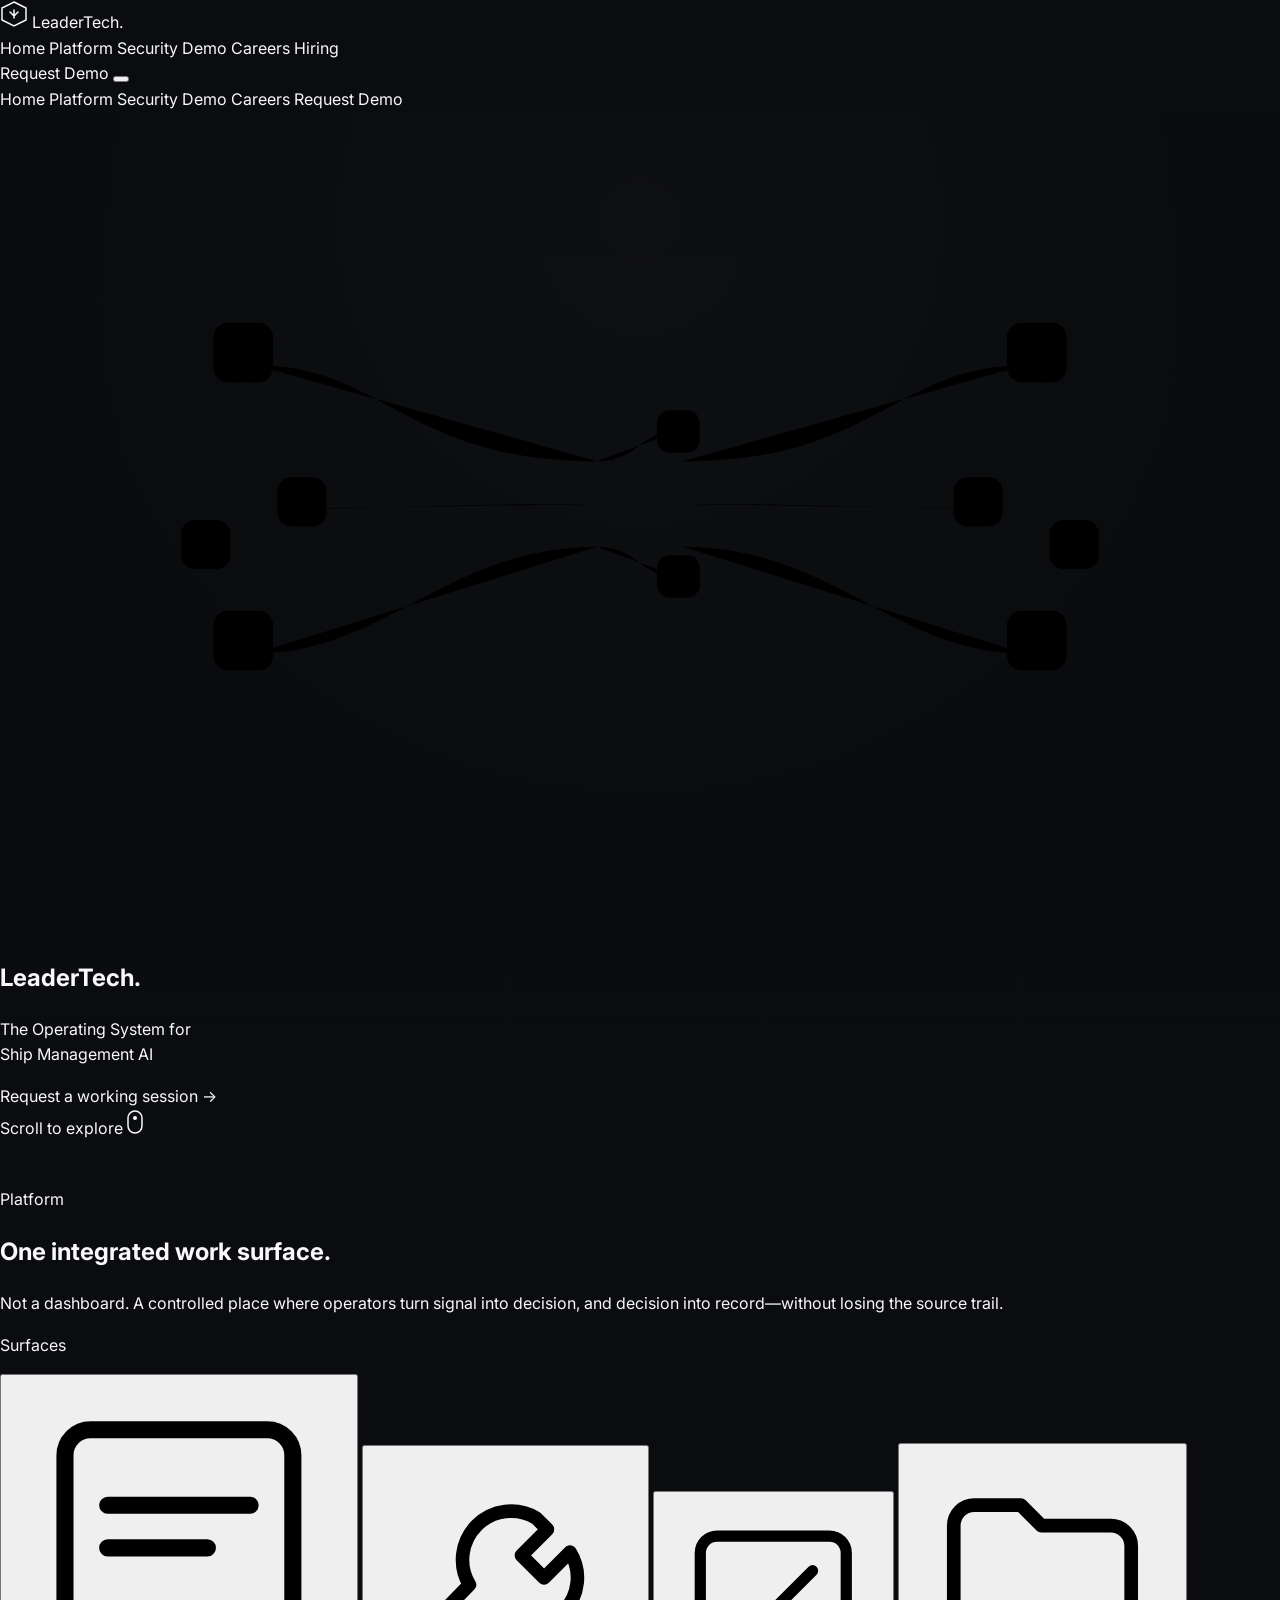
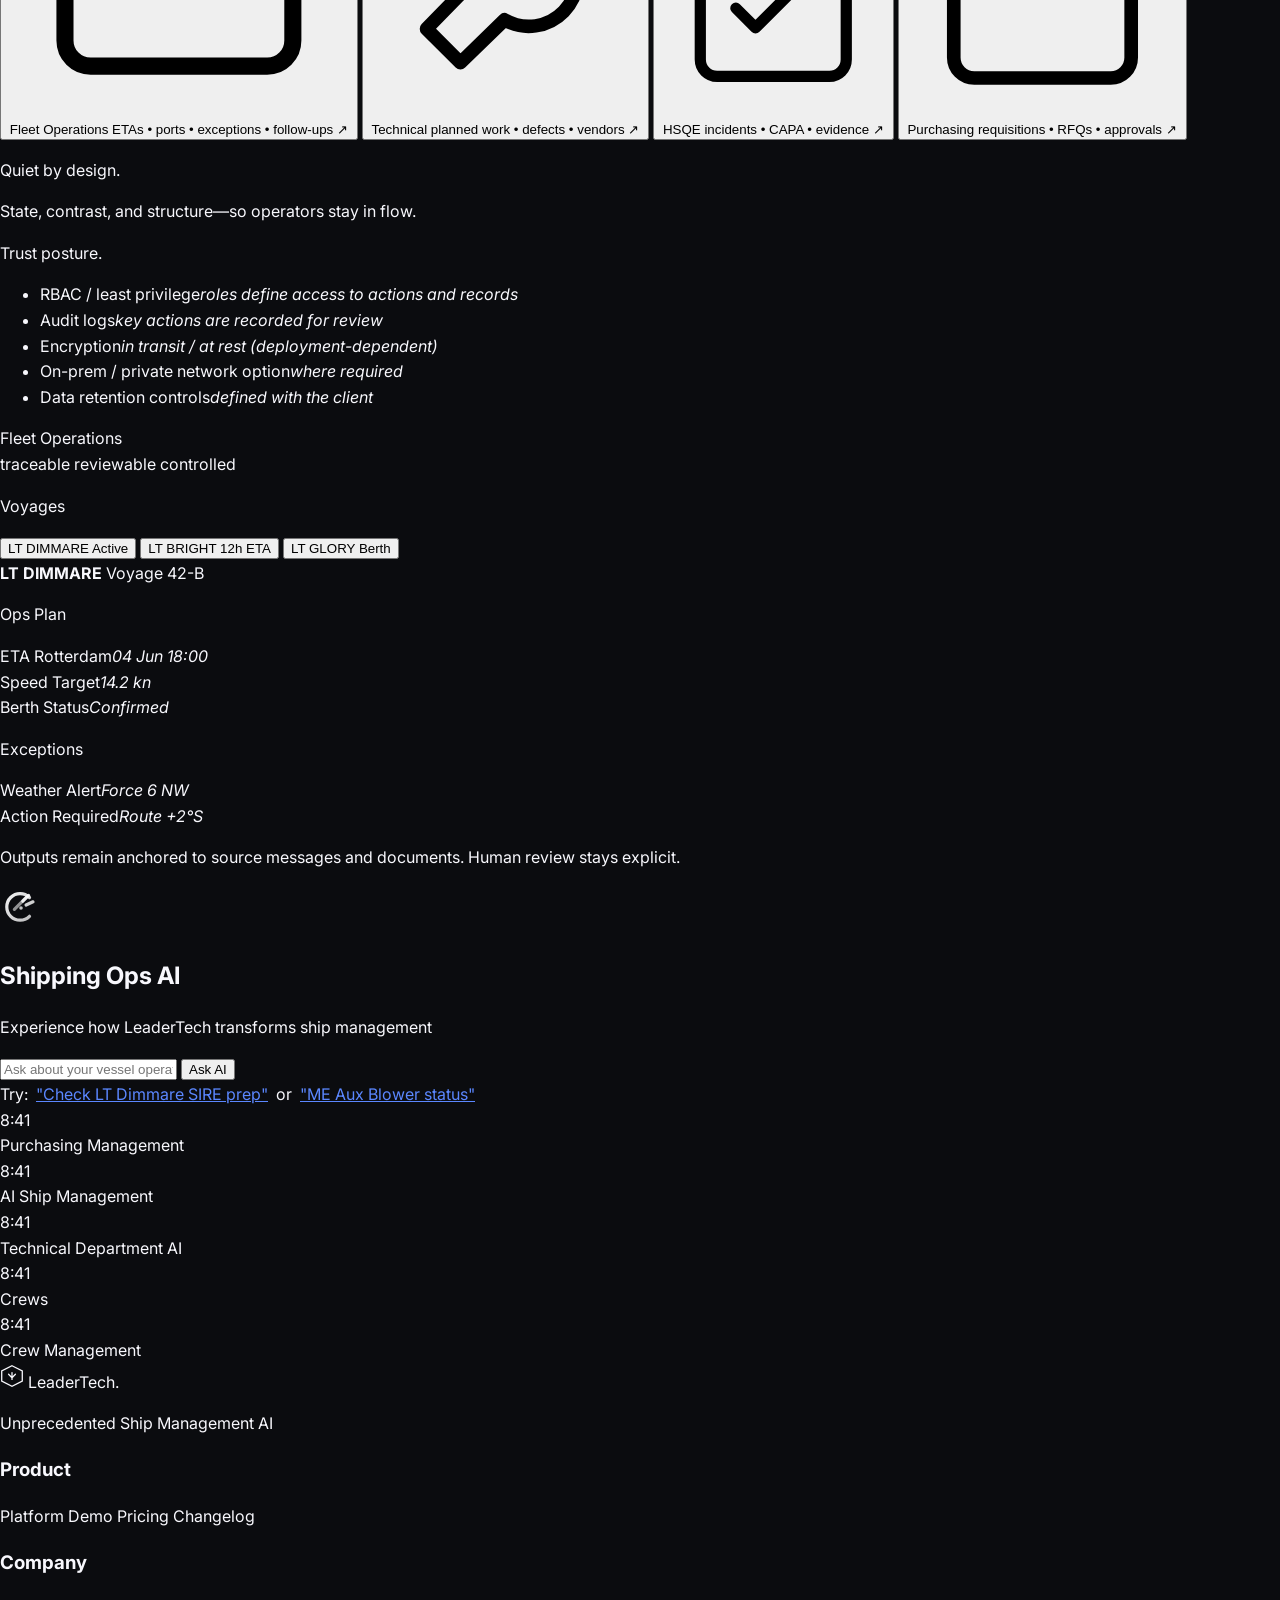
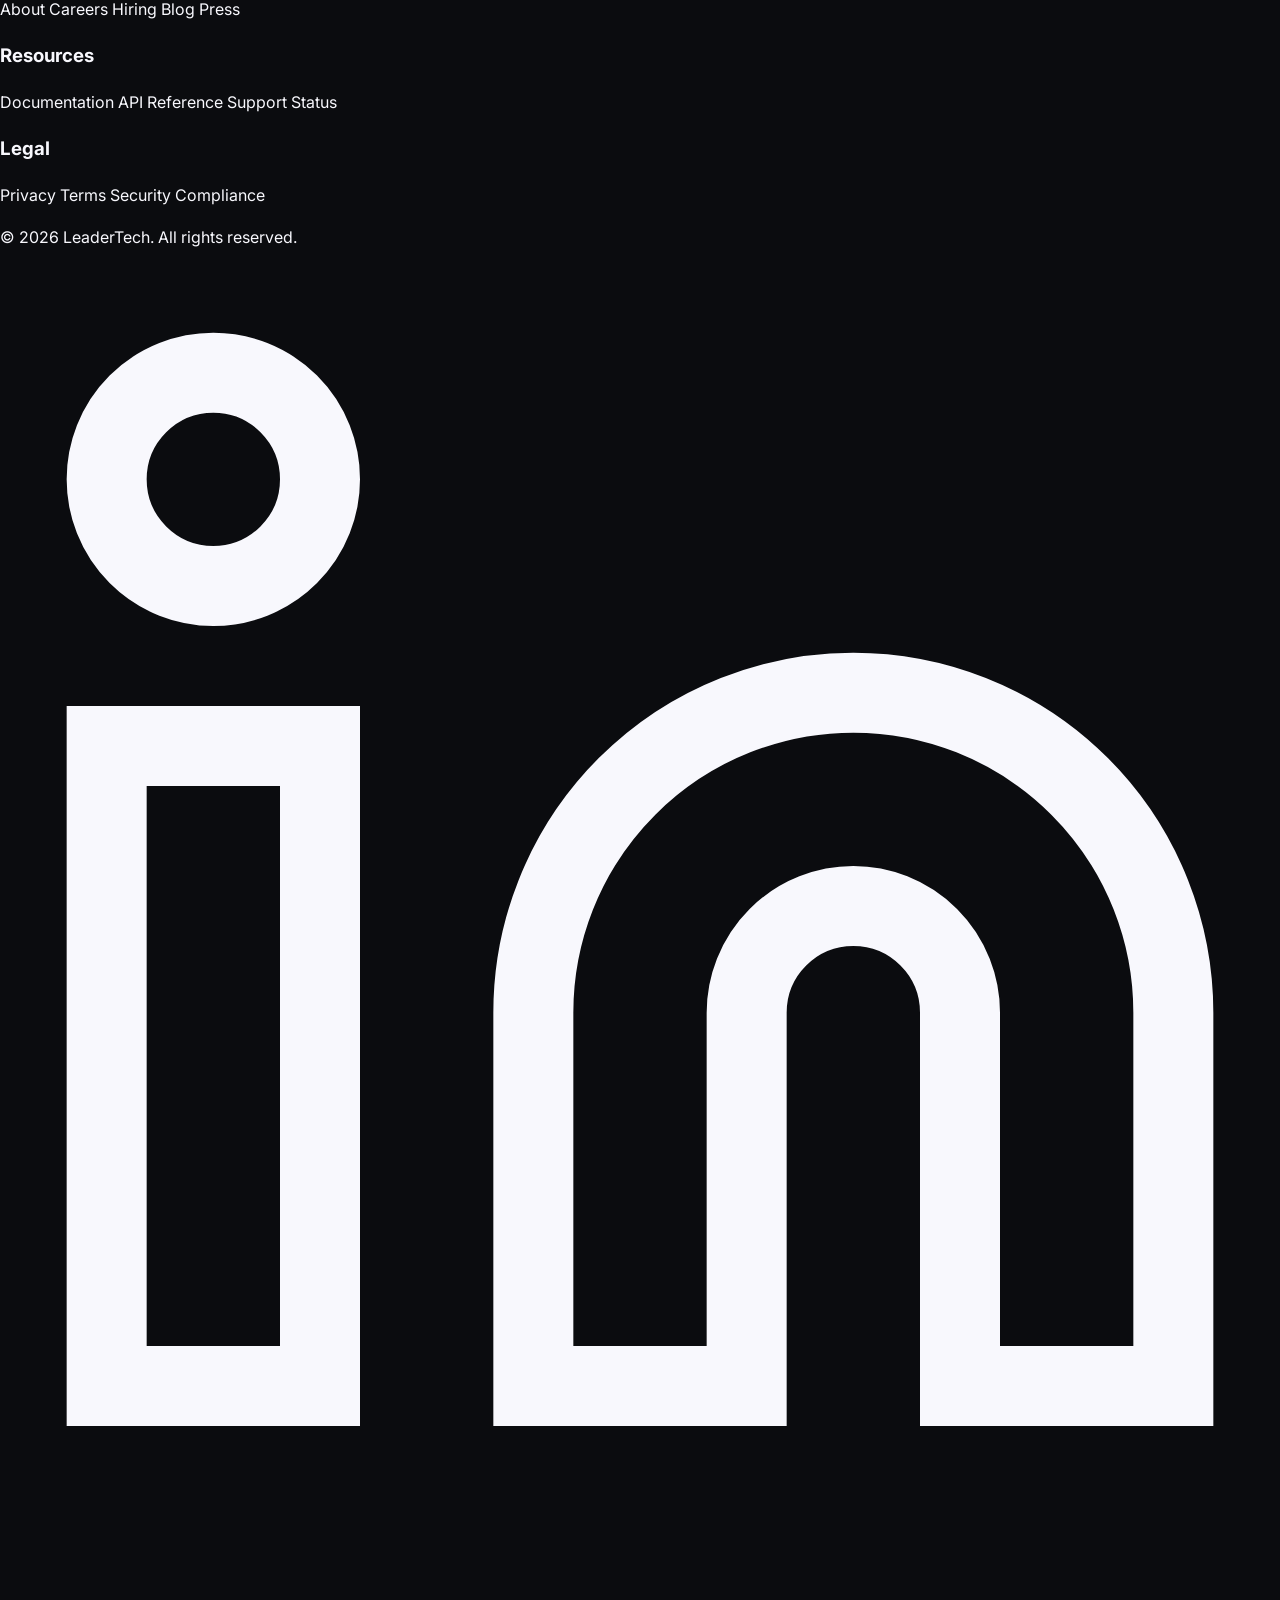
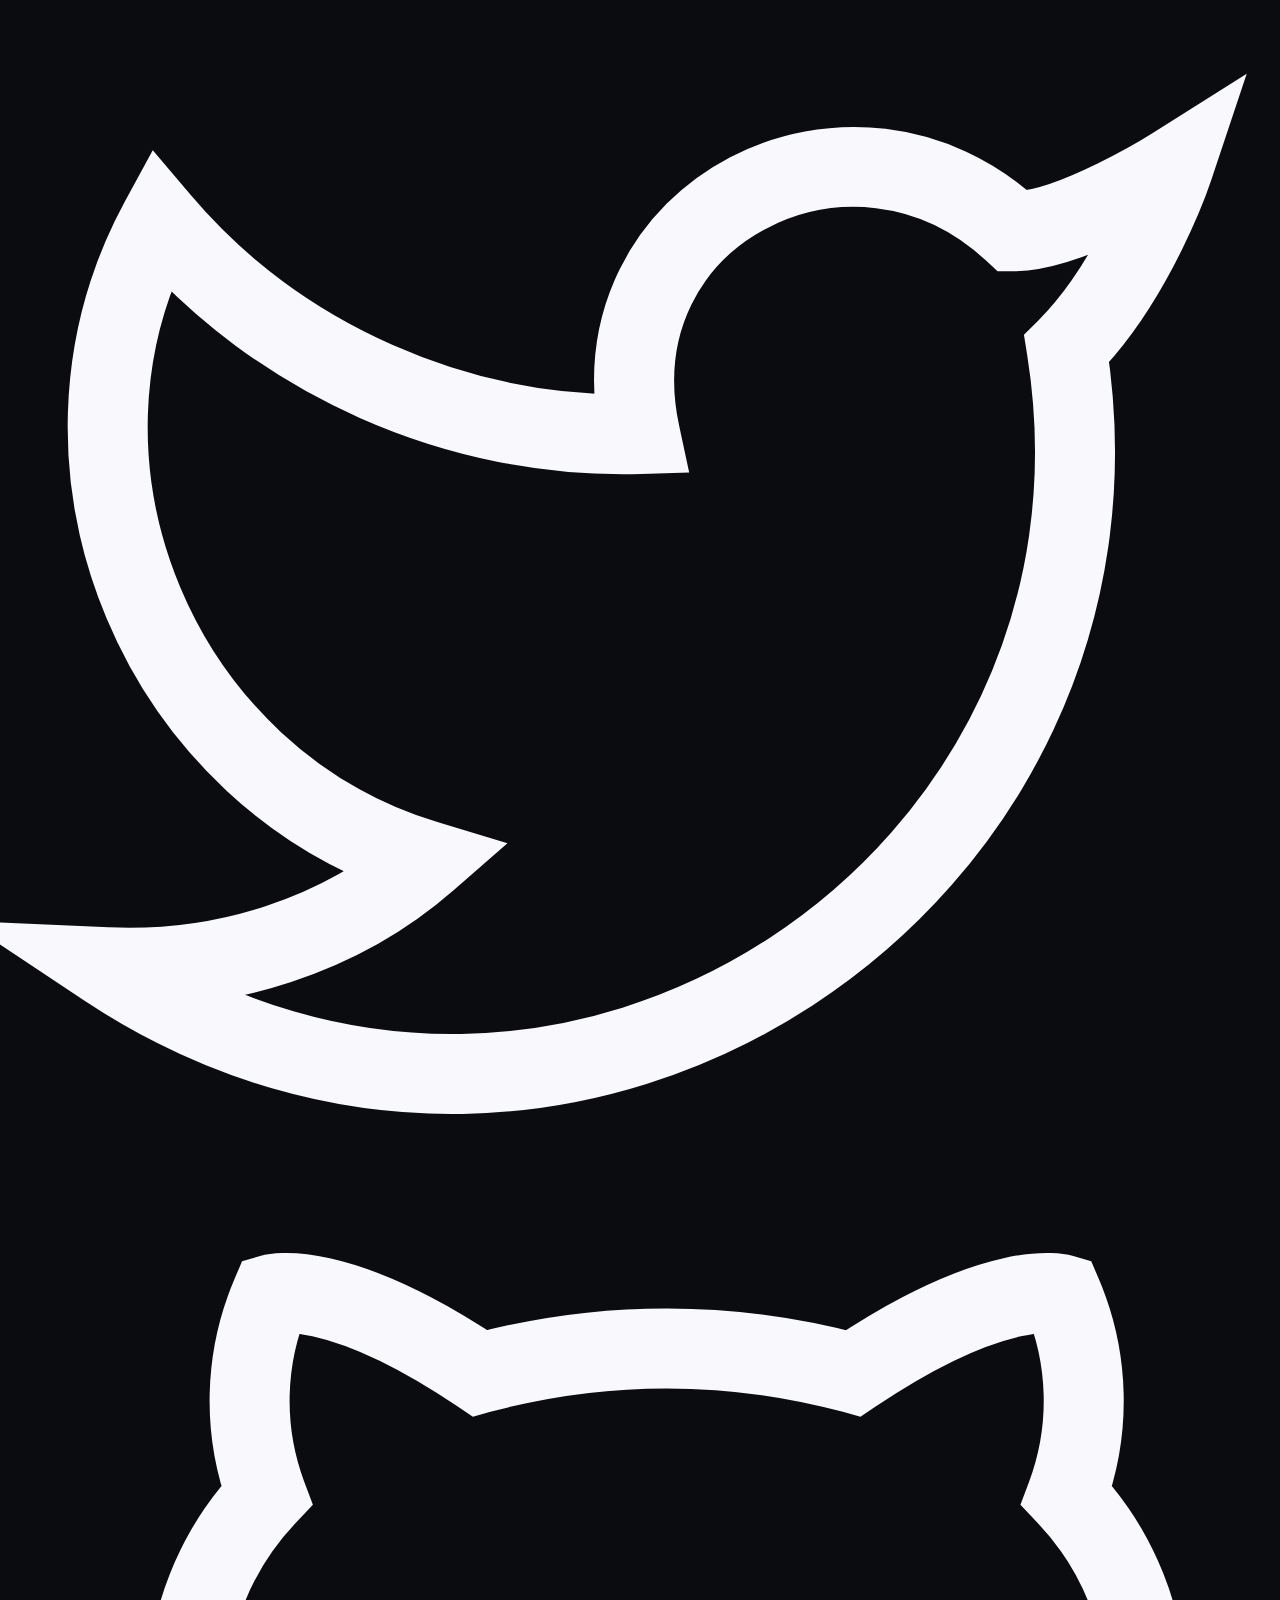
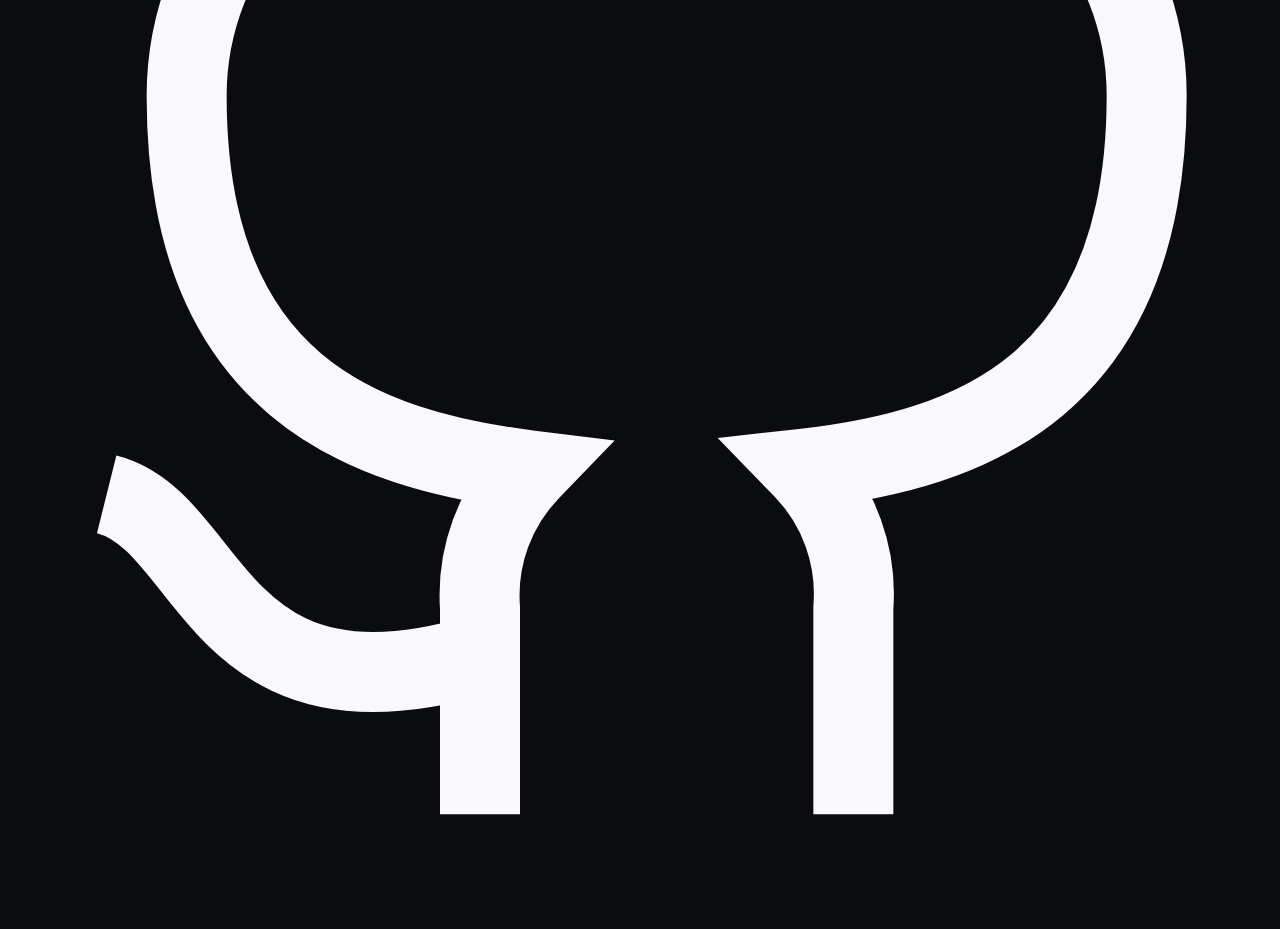
<file: index.html>
<!DOCTYPE html>
<html lang="en">
<head>
  <meta charset="UTF-8" />
  <meta name="viewport" content="width=device-width, initial-scale=1" />
  <title>LeaderTech — Ship Management AI</title>
  <meta name="description" content="LeaderTech provides unprecedented ship management AI solutions for fleet operations, technical management, HSQE, and purchasing." />
  <link rel="canonical" href="https://leader-tech.ai/" />

  <!-- Open Graph / Facebook -->
  <meta property="og:type" content="website" />
  <meta property="og:url" content="https://leader-tech.ai/" />
  <meta property="og:title" content="LeaderTech — Ship Management AI" />
  <meta property="og:description" content="LeaderTech provides unprecedented ship management AI solutions for fleet operations, technical management, HSQE, and purchasing." />
  <meta property="og:image" content="https://leader-tech.ai/og-image.png" />
  <meta property="og:site_name" content="LeaderTech" />

  <!-- Twitter -->
  <meta name="twitter:card" content="summary_large_image" />
  <meta name="twitter:url" content="https://leader-tech.ai/" />
  <meta name="twitter:title" content="LeaderTech — Ship Management AI" />
  <meta name="twitter:description" content="LeaderTech provides unprecedented ship management AI solutions for fleet operations, technical management, HSQE, and purchasing." />
  <meta name="twitter:image" content="https://leader-tech.ai/og-image.png" />

  <!-- JSON-LD Structured Data -->
  <script type="application/ld+json">
  {
    "@context": "https://schema.org",
    "@graph": [
      {
        "@type": "Organization",
        "@id": "https://leader-tech.ai/#organization",
        "name": "LeaderTech",
        "url": "https://leader-tech.ai/",
        "logo": {
          "@type": "ImageObject",
          "url": "https://leader-tech.ai/logo.png",
          "caption": "LeaderTech Logo"
        },
        "sameAs": [
          "https://www.linkedin.com/company/leadertech-ai",
          "https://twitter.com/leadertech_ai"
        ]
      },
      {
        "@type": "WebSite",
        "@id": "https://leader-tech.ai/#website",
        "url": "https://leader-tech.ai/",
        "name": "LeaderTech",
        "description": "LeaderTech provides unprecedented ship management AI solutions for fleet operations, technical management, HSQE, and purchasing.",
        "publisher": {
          "@id": "https://leader-tech.ai/#organization"
        }
      }
    ]
  }
  </script>

  
  <!-- Fonts -->
  <link rel="preconnect" href="https://fonts.googleapis.com">
  <link rel="preconnect" href="https://fonts.gstatic.com" crossorigin>
  <link href="https://fonts.googleapis.com/css2?family=Inter:wght@400;500;600;700&display=swap" rel="stylesheet">
  
  <link rel="stylesheet" href="styles.css" />
  <link rel="icon" type="image/svg+xml" href="favicon.svg" />
</head>

<body>
  <!-- ========= UNIFIED HEADER ========= -->
  <header class="header" id="header" role="banner">
    <div class="header__inner">
      <a href="#" class="header__brand" aria-label="LeaderTech Home">
        <svg class="header__logo" width="28" height="28" viewBox="0 0 28 28" fill="none" aria-hidden="true">
          <path d="M14 2L26 8v12l-12 6L2 20V8l12-6z" stroke="currentColor" stroke-width="1.5" fill="none"/>
          <path d="M14 10v8M10 12l4 4 4-4" stroke="currentColor" stroke-width="1.5" stroke-linecap="round" stroke-linejoin="round"/>
        </svg>
        <span class="header__name">LeaderTech.</span>
      </a>

      <nav class="header__nav" aria-label="Primary navigation">
        <a href="#hero" class="nav-link">Home</a>
        <a href="#platform" class="nav-link">Platform</a>
        <a href="#trust" class="nav-link">Security</a>
        <a href="#demo" class="nav-link">Demo</a>
        <a href="#careers" class="nav-link">Careers <span class="nav-badge">Hiring</span></a>
      </nav>

      <div class="header__actions">
        <a href="#demo" class="header__cta">Request Demo</a>
        <button class="header__menu" id="menuToggle" aria-label="Toggle menu" aria-expanded="false">
          <span></span>
          <span></span>
          <span></span>
        </button>
      </div>
    </div>

    <!-- Mobile Nav -->
    <nav class="mobile-nav" id="mobileNav" aria-label="Mobile navigation">
      <a href="#hero" class="mobile-nav__link">Home</a>
      <a href="#platform" class="mobile-nav__link">Platform</a>
      <a href="#trust" class="mobile-nav__link">Security</a>
      <a href="#demo" class="mobile-nav__link">Demo</a>
      <a href="#careers" class="mobile-nav__link">Careers</a>
      <a href="#demo" class="mobile-nav__cta">Request Demo</a>
    </nav>
  </header>

  <main>
    <!-- ========= SECTION 1: HERO ========= -->
    <section class="hero" id="hero" aria-label="Hero">
      <div class="hero__bg" aria-hidden="true">
        <div class="hero__vignette"></div>
        <div class="hero__grid"></div>
        <div class="hero__glow"></div>

        <svg class="hero__network" viewBox="0 0 1200 700" preserveAspectRatio="none" aria-hidden="true">
          <!-- LEFT LINES -> CENTER -->
          <path class="net-line" d="M240,170 C360,170 380,260 560,260" />
          <path class="net-line" d="M240,305 C360,305 400,300 560,300" />
          <path class="net-line" d="M240,440 C360,440 420,340 560,340" />

          <!-- RIGHT LINES -> CENTER -->
          <path class="net-line" d="M960,170 C840,170 820,260 640,260" />
          <path class="net-line" d="M960,305 C840,305 800,300 640,300" />
          <path class="net-line" d="M960,440 C840,440 780,340 640,340" />

          <!-- CENTER BRANCHES -->
          <path class="net-line net-line--thin" d="M560,260 C600,260 600,230 640,230" />
          <path class="net-line net-line--thin" d="M560,340 C600,340 600,370 640,370" />

          <!-- LEFT NODES -->
          <g class="net-node" transform="translate(200 130)">
            <rect class="node-box" x="0" y="0" width="56" height="56" rx="14"></rect>
            <path class="node-glyph" d="M20 18h16l4 4v20H20z" />
            <path class="node-glyph" d="M36 18v4h4" />
            <path class="node-glyph" d="M22 30h16" />
            <path class="node-glyph" d="M22 34h12" />
          </g>

          <g class="net-node net-node--small" transform="translate(260 275)">
            <rect class="node-box" x="0" y="0" width="46" height="46" rx="13"></rect>
            <path class="node-glyph" d="M14 26h6l4-10 4 20 4-10h6" />
          </g>

          <g class="net-node" transform="translate(200 400)">
            <rect class="node-box" x="0" y="0" width="56" height="56" rx="14"></rect>
            <path class="node-glyph" d="M20 22c0-4 24-4 24 0s-24 4-24 0Z" />
            <path class="node-glyph" d="M20 22v18c0 4 24 4 24 0V22" />
            <path class="node-glyph" d="M20 31c0 4 24 4 24 0" />
          </g>

          <g class="net-node net-node--small" transform="translate(170 315)">
            <rect class="node-box" x="0" y="0" width="46" height="46" rx="13"></rect>
            <path class="node-glyph" d="M14 18h18v14H14z" />
            <path class="node-glyph" d="M14 18l9 7 9-7" />
          </g>

          <!-- RIGHT NODES -->
          <g class="net-node" transform="translate(944 130)">
            <rect class="node-box" x="0" y="0" width="56" height="56" rx="14"></rect>
            <path class="node-glyph" d="M20 22h24v18H20z" />
            <path class="node-glyph" d="M20 22l12 9 12-9" />
          </g>

          <g class="net-node net-node--small" transform="translate(894 275)">
            <rect class="node-box" x="0" y="0" width="46" height="46" rx="13"></rect>
            <path class="node-glyph" d="M16 14h12l4 4v16H16z" />
            <path class="node-glyph" d="M28 14v4h4" />
          </g>

          <g class="net-node" transform="translate(944 400)">
            <rect class="node-box" x="0" y="0" width="56" height="56" rx="14"></rect>
            <path class="node-glyph" d="M20 24h10l2 3h12v17H20z" />
            <path class="node-glyph" d="M20 24v-4h12l2 4" />
          </g>

          <g class="net-node net-node--small" transform="translate(984 315)">
            <rect class="node-box" x="0" y="0" width="46" height="46" rx="13"></rect>
            <path class="node-glyph" d="M14 26l6 6 14-16" />
          </g>

          <!-- CENTER SMALL NODES -->
          <g class="net-node net-node--tiny" transform="translate(616 212)">
            <rect class="node-box" x="0" y="0" width="40" height="40" rx="12"></rect>
            <path class="node-glyph" d="M16 16l8 8-8 8" />
          </g>

          <g class="net-node net-node--tiny" transform="translate(616 348)">
            <rect class="node-box" x="0" y="0" width="40" height="40" rx="12"></rect>
            <path class="node-glyph" d="M14 18h12" />
            <path class="node-glyph" d="M14 24h12" />
            <path class="node-glyph" d="M14 30h8" />
          </g>
        </svg>

        <div class="hero__beam"></div>
      </div>

      <div class="hero__content">
        <h1 class="hero__title">LeaderTech.</h1>
        <p class="hero__sub">
          <span>The Operating System for</span><br />
          <span>Ship Management AI</span>
        </p>
        <a class="hero__button" href="#demo">Request a working session →</a>
      </div>

      <div class="hero__scroll" aria-hidden="true">
        <span>Scroll to explore</span>
        <svg width="16" height="24" viewBox="0 0 16 24" fill="none">
          <rect x="1" y="1" width="14" height="22" rx="7" stroke="currentColor" stroke-width="1.5"/>
          <circle class="scroll-dot" cx="8" cy="8" r="2" fill="currentColor"/>
        </svg>
      </div>
    </section>

    <!-- ========= SECTION 2: PLATFORM ========= -->
    <section class="layer layer--platform" id="platform" data-layer aria-label="Platform">
      <div class="wrap">
        <header class="section-head">
          <span class="section-badge">Platform</span>
          <h2 class="h2">One integrated work surface.</h2>
          <p class="sublede">
            Not a dashboard. A controlled place where operators turn signal into decision,
            and decision into record—without losing the source trail.
          </p>
        </header>

        <div class="platform">
          <!-- Left column -->
          <div class="platform__left" aria-label="Platform surfaces">
            <p class="label">Surfaces</p>

            <div class="surface-list" role="tablist" aria-label="Select a surface">
              <button class="surface-item is-active" type="button"
                role="tab" aria-selected="true" aria-controls="preview"
                data-surface="ops" id="tab-ops">
                <span class="surface-item__icon" aria-hidden="true">
                  <svg viewBox="0 0 24 24" fill="none">
                    <path d="M4 5.5c0-1 .8-1.8 1.8-1.8h12.4c1 0 1.8.8 1.8 1.8v13c0 1-.8 1.8-1.8 1.8H5.8c-1 0-1.8-.8-1.8-1.8v-13Z" stroke="currentColor" stroke-width="1.2"/>
                    <path d="M7 9h10M7 12h7" stroke="currentColor" stroke-width="1.2" stroke-linecap="round"/>
                  </svg>
                </span>
                <span class="surface-item__text">
                  <span class="surface-item__title">Fleet Operations</span>
                  <span class="surface-item__meta">ETAs • ports • exceptions • follow-ups</span>
                </span>
                <span class="surface-item__chev" aria-hidden="true">↗</span>
              </button>

              <button class="surface-item" type="button"
                role="tab" aria-selected="false" aria-controls="preview"
                data-surface="tech" id="tab-tech" tabindex="-1">
                <span class="surface-item__icon" aria-hidden="true">
                  <svg viewBox="0 0 24 24" fill="none">
                    <path d="M14.7 6.2a4.3 4.3 0 0 0-5.9 5.9L5 16l3 3 3.9-3.8a4.3 4.3 0 0 0 5.8-6l-2.3 2.3-2-2 2.3-2.3Z"
                      stroke="currentColor" stroke-width="1.2" stroke-linejoin="round"/>
                  </svg>
                </span>
                <span class="surface-item__text">
                  <span class="surface-item__title">Technical</span>
                  <span class="surface-item__meta">planned work • defects • vendors</span>
                </span>
                <span class="surface-item__chev" aria-hidden="true">↗</span>
              </button>

              <button class="surface-item" type="button"
                role="tab" aria-selected="false" aria-controls="preview"
                data-surface="hsqe" id="tab-hsqe" tabindex="-1">
                <span class="surface-item__icon" aria-hidden="true">
                  <svg viewBox="0 0 24 24" fill="none">
                    <path d="M6 4.5h12c1 0 1.8.8 1.8 1.8v11.4c0 1-.8 1.8-1.8 1.8H6c-1 0-1.8-.8-1.8-1.8V6.3c0-1 .8-1.8 1.8-1.8Z"
                      stroke="currentColor" stroke-width="1.2"/>
                    <path d="M8 12.2l2.1 2.1L16.2 8.2" stroke="currentColor" stroke-width="1.2" stroke-linecap="round" stroke-linejoin="round"/>
                  </svg>
                </span>
                <span class="surface-item__text">
                  <span class="surface-item__title">HSQE</span>
                  <span class="surface-item__meta">incidents • CAPA • evidence</span>
                </span>
                <span class="surface-item__chev" aria-hidden="true">↗</span>
              </button>

              <button class="surface-item" type="button"
                role="tab" aria-selected="false" aria-controls="preview"
                data-surface="proc" id="tab-proc" tabindex="-1">
                <span class="surface-item__icon" aria-hidden="true">
                  <svg viewBox="0 0 24 24" fill="none">
                    <path d="M4.2 7c0-1 .8-1.8 1.8-1.8h4.1l1.8 1.8h6.1c1 0 1.8.8 1.8 1.8v9.8c0 1-.8 1.8-1.8 1.8H6c-1 0-1.8-.8-1.8-1.8V7Z"
                      stroke="currentColor" stroke-width="1.2" stroke-linejoin="round"/>
                  </svg>
                </span>
                <span class="surface-item__text">
                  <span class="surface-item__title">Purchasing</span>
                  <span class="surface-item__meta">requisitions • RFQs • approvals</span>
                </span>
                <span class="surface-item__chev" aria-hidden="true">↗</span>
              </button>
            </div>

            <div class="micro">
              <p class="micro__title">Quiet by design.</p>
              <p class="micro__body">
                State, contrast, and structure—so operators stay in flow.
              </p>
            </div>

            <div class="micro" id="trust" aria-label="Trust posture">
              <p class="micro__title">Trust posture.</p>
              <ul class="trust-list" aria-label="Baseline posture">
                <li><span>RBAC / least privilege</span><em>roles define access to actions and records</em></li>
                <li><span>Audit logs</span><em>key actions are recorded for review</em></li>
                <li><span>Encryption</span><em>in transit / at rest (deployment-dependent)</em></li>
                <li><span>On-prem / private network option</span><em>where required</em></li>
                <li><span>Data retention controls</span><em>defined with the client</em></li>
              </ul>
            </div>
          </div>

          <!-- Right column: dashboard preview -->
          <div class="platform__right">
            <div class="preview" id="preview" role="region" aria-label="Surface preview">
              <div class="preview__top">
                <div class="preview__title">
                  <span class="dot" aria-hidden="true"></span>
                  <span id="pvTitle">Fleet Operations</span>
                </div>

                <div class="chips" aria-label="Posture">
                  <span class="chip">traceable</span>
                  <span class="chip">reviewable</span>
                  <span class="chip">controlled</span>
                </div>
              </div>

              <div class="preview__body" id="pvBody" aria-live="polite"></div>

              <div class="preview__foot">
                <p class="footnote" id="pvFoot">
                  Outputs remain anchored to source messages and documents. Human review stays explicit.
                </p>
              </div>

              <div class="preview__beam" aria-hidden="true"></div>
            </div>
          </div>
        </div>
      </div>

      <div class="section-glow" aria-hidden="true"></div>
    </section>

    <!-- ========= SECTION 3: DEMO / AI SHOWCASE ========= -->
    <section class="stage" id="demo" aria-label="Demo">
      <div class="stage__bg" aria-hidden="true">
        <div class="bg bg-vignette"></div>
        <div class="bg bg-glow"></div>
        <div class="bg bg-grain"></div>
      </div>

      <div class="stage__content">
        <div class="demo-brand" aria-label="Demo section">
          <span class="demo-icon" aria-hidden="true">
            <svg width="42" height="42" viewBox="0 0 42 42" fill="none">
              <defs>
                <linearGradient id="g" x1="6" y1="6" x2="36" y2="36" gradientUnits="userSpaceOnUse">
                  <stop stop-color="#FFFFFF" stop-opacity="0.95"/>
                  <stop offset="1" stop-color="#FFFFFF" stop-opacity="0.70"/>
                </linearGradient>
              </defs>
              <path d="M29.5 10.5c-5.2-5.2-13.6-5.2-18.8 0s-5.2 13.6 0 18.8 13.6 5.2 18.8 0" stroke="url(#g)" stroke-width="3.2" stroke-linecap="round"/>
              <path d="M22.8 14.2l5.8-5.8" stroke="url(#g)" stroke-width="3.2" stroke-linecap="round"/>
              <path d="M26.1 18.0l6.9-3.2" stroke="url(#g)" stroke-width="3.2" stroke-linecap="round"/>
              <path d="M14.4 22.3l11.9-11.9" stroke="url(#g)" stroke-width="3.2" stroke-linecap="round" opacity="0.65"/>
              <circle cx="21" cy="21" r="1.8" fill="#fff" opacity="0.75"/>
            </svg>
          </span>
          <h2 class="demo-title">Shipping Ops AI</h2>
        </div>

        <p class="demo-subtitle">Experience how LeaderTech transforms ship management</p>

        <form class="prompt" id="promptForm" autocomplete="off">
          <div class="prompt-shell">
            <input
              id="promptInput"
              type="text"
              placeholder="Ask about your vessel operations, crew management, port scheduling..."
              aria-label="Enter your question"
            />
            <button id="generateBtn" type="submit">
              <span class="btn-label">Ask AI</span>
            </button>
          </div>
          <div class="helper-row" aria-hidden="true">
            <div class="hint" id="hint"></div>
          </div>
        </form>
      </div>

      <!-- Phone mockups -->
      <div class="phones" aria-label="Example screens">
        <div class="phone p1" aria-hidden="true">
          <div class="device">
            <div class="notch"></div>
            <div class="screen">
              <div class="status">
                <span>8:41</span>
                <span class="status-icons">
                  <i class="dot-status"></i><i class="dot-status"></i><i class="dot-status"></i>
                  <i class="pill-status"></i>
                </span>
              </div>
              <div class="screen-title">Purchasing Management</div>
              <div class="screen-card">
                <div class="line w80"></div>
                <div class="line w55"></div>
                <div class="line w70"></div>
              </div>
              <div class="list">
                <div class="row"><span class="chip-mock"></span><span class="line w60"></span></div>
                <div class="row"><span class="chip-mock"></span><span class="line w52"></span></div>
                <div class="row"><span class="chip-mock"></span><span class="line w58"></span></div>
              </div>
              <div class="bottom-input">
                <div class="line w72"></div>
                <div class="send"></div>
              </div>
            </div>
          </div>
        </div>

        <div class="phone p2" aria-hidden="true">
          <div class="device">
            <div class="notch"></div>
            <div class="screen">
              <div class="status">
                <span>8:41</span>
                <span class="status-icons">
                  <i class="dot-status"></i><i class="dot-status"></i><i class="dot-status"></i>
                  <i class="pill-status"></i>
                </span>
              </div>
              <div class="screen-title">AI Ship Management</div>
              <div class="screen-card">
                <div class="line w70"></div>
                <div class="line w62"></div>
                <div class="line w48"></div>
              </div>
              <div class="screen-card mini">
                <div class="line w58"></div>
                <div class="line w45"></div>
              </div>
            </div>
          </div>
        </div>

        <div class="phone p3" aria-hidden="true">
          <div class="device">
            <div class="notch"></div>
            <div class="screen map">
              <div class="status">
                <span>8:41</span>
                <span class="status-icons">
                  <i class="dot-status"></i><i class="dot-status"></i><i class="dot-status"></i>
                  <i class="pill-status"></i>
                </span>
              </div>
              <div class="screen-title">Technical Department AI</div>

              <div class="map-wrap">
                <div class="map-grid"></div>
                <div class="arc a1"></div>
                <div class="arc a2"></div>
                <div class="arc a3"></div>
                <div class="pin pA"></div>
                <div class="pin pB"></div>
                <div class="pin pC"></div>
                <div class="pin pD"></div>
              </div>

              <div class="screen-card overlay">
                <div class="line w85"></div>
                <div class="line w60"></div>
              </div>

              <div class="bottom-input">
                <div class="line w64"></div>
                <div class="send"></div>
              </div>
            </div>
          </div>
        </div>

        <div class="phone p4" aria-hidden="true">
          <div class="device">
            <div class="notch"></div>
            <div class="screen">
              <div class="status">
                <span>8:41</span>
                <span class="status-icons">
                  <i class="dot-status"></i><i class="dot-status"></i><i class="dot-status"></i>
                  <i class="pill-status"></i>
                </span>
              </div>
              <div class="screen-title">Crews</div>
              <div class="profile">
                <div class="avatar"></div>
                <div class="meta">
                  <div class="line w55"></div>
                  <div class="line w38"></div>
                </div>
              </div>
              <div class="screen-card">
                <div class="line w82"></div>
                <div class="line w46"></div>
              </div>
              <div class="list">
                <div class="row"><span class="avatar tiny"></span><span class="line w64"></span></div>
                <div class="row"><span class="avatar tiny"></span><span class="line w52"></span></div>
                <div class="row"><span class="avatar tiny"></span><span class="line w60"></span></div>
              </div>
            </div>
          </div>
        </div>

        <div class="phone p5" aria-hidden="true">
          <div class="device">
            <div class="notch"></div>
            <div class="screen light">
              <div class="status dark">
                <span>8:41</span>
                <span class="status-icons">
                  <i class="dot-status dark"></i><i class="dot-status dark"></i><i class="dot-status dark"></i>
                  <i class="pill-status dark"></i>
                </span>
              </div>
              <div class="screen-title dark">Crew Management</div>

              <div class="screen-card white">
                <div class="line w60 dark"></div>
                <div class="spark"></div>
              </div>

              <div class="list lightlist">
                <div class="row"><span class="ico"></span><span class="line w58 dark"></span></div>
                <div class="row"><span class="ico"></span><span class="line w46 dark"></span></div>
                <div class="row"><span class="ico"></span><span class="line w54 dark"></span></div>
                <div class="row"><span class="ico"></span><span class="line w50 dark"></span></div>
              </div>
            </div>
          </div>
        </div>

        <div class="phones-shadow" aria-hidden="true"></div>
      </div>

      <!-- Toast notification -->
      <div class="toast" id="toast" role="status" aria-live="polite"></div>
    </section>
  </main>

  <!-- ========= UNIFIED FOOTER ========= -->
  <footer class="footer" id="careers" role="contentinfo">
    <div class="footer__glow" aria-hidden="true"></div>
    
    <div class="footer__inner">
      <div class="footer__top">
        <div class="footer__brand">
          <a href="#" class="footer__logo">
            <svg width="24" height="24" viewBox="0 0 28 28" fill="none" aria-hidden="true">
              <path d="M14 2L26 8v12l-12 6L2 20V8l12-6z" stroke="currentColor" stroke-width="1.5" fill="none"/>
              <path d="M14 10v8M10 12l4 4 4-4" stroke="currentColor" stroke-width="1.5" stroke-linecap="round" stroke-linejoin="round"/>
            </svg>
            <span>LeaderTech.</span>
          </a>
          <p class="footer__tagline">Unprecedented Ship Management AI</p>
        </div>

        <div class="footer__links">
          <div class="footer__col">
            <h3>Product</h3>
            <a href="#platform">Platform</a>
            <a href="#demo">Demo</a>
            <a href="#">Pricing</a>
            <a href="#">Changelog</a>
          </div>

          <div class="footer__col">
            <h3>Company</h3>
            <a href="#">About</a>
            <a href="#careers">Careers <span class="footer-badge">Hiring</span></a>
            <a href="#">Blog</a>
            <a href="#">Press</a>
          </div>

          <div class="footer__col">
            <h3>Resources</h3>
            <a href="#">Documentation</a>
            <a href="#">API Reference</a>
            <a href="#">Support</a>
            <a href="#">Status</a>
          </div>

          <div class="footer__col">
            <h3>Legal</h3>
            <a href="#">Privacy</a>
            <a href="#">Terms</a>
            <a href="#trust">Security</a>
            <a href="#">Compliance</a>
          </div>
        </div>
      </div>

      <div class="footer__bottom">
        <p class="footer__copy">&copy; 2026 LeaderTech. All rights reserved.</p>
        
        <div class="footer__social">
          <a href="#" aria-label="LinkedIn">
            <svg viewBox="0 0 24 24" fill="none" stroke="currentColor" stroke-width="1.5">
              <path d="M16 8a6 6 0 0 1 6 6v7h-4v-7a2 2 0 0 0-2-2 2 2 0 0 0-2 2v7h-4v-7a6 6 0 0 1 6-6z"/>
              <rect x="2" y="9" width="4" height="12"/>
              <circle cx="4" cy="4" r="2"/>
            </svg>
          </a>
          <a href="#" aria-label="Twitter">
            <svg viewBox="0 0 24 24" fill="none" stroke="currentColor" stroke-width="1.5">
              <path d="M22 4s-.7 2.1-2 3.4c1.6 10-9.4 17.3-18 11.6 2.2.1 4.4-.6 6-2C3 15.5.5 9.6 3 5c2.2 2.6 5.6 4.1 9 4-.9-4.2 4-6.6 7-3.8 1.1 0 3-1.2 3-1.2z"/>
            </svg>
          </a>
          <a href="#" aria-label="GitHub">
            <svg viewBox="0 0 24 24" fill="none" stroke="currentColor" stroke-width="1.5">
              <path d="M9 19c-5 1.5-5-2.5-7-3m14 6v-3.87a3.37 3.37 0 0 0-.94-2.61c3.14-.35 6.44-1.54 6.44-7A5.44 5.44 0 0 0 20 4.77 5.07 5.07 0 0 0 19.91 1S18.73.65 16 2.48a13.38 13.38 0 0 0-7 0C6.27.65 5.09 1 5.09 1A5.07 5.07 0 0 0 5 4.77a5.44 5.44 0 0 0-1.5 3.78c0 5.42 3.3 6.61 6.44 7A3.37 3.37 0 0 0 9 18.13V22"/>
            </svg>
          </a>
        </div>
      </div>
    </div>
  </footer>

  <script src="script.js" defer></script>
</body>
</html>
</file>
<file: styles.css>
/* Basee */
:root{
  --bg:#0b0c0f; --bg-elev-1:#12141a; --bg-elev-2:#181b23;
  --text:#f8f8fd; --muted:#b7bccd; --gold:#d6b465;
  --border:rgba(255,255,255,.06); --container:1180px; --radius:16px;
  --shadow:0 22px 60px rgba(0,0,0,.35);
  --serif:"Playfair Display",ui-serif,Georgia,"Times New Roman",serif;
  --sans:"Inter",system-ui,-apple-system,BlinkMacSystemFont,"Segoe UI",sans-serif;
}
*{box-sizing:border-box}
body{margin:0;background:var(--bg);color:var(--text);font:400 16px/1.6 var(--sans);-webkit-font-smoothing:antialiased}
img{max-width:100%;height:auto;display:block}
a{color:inherit;text-decoration:none}
.skip-link{position:absolute;left:-9999px;top:auto;background:#fff;color:#000;padding:8px 12px;z-index:10000}
.skip-link:focus{left:10px;top:10px}

/* Header */
.site-header{position:static;background:rgba(11,12,15,.9);border-bottom:1px solid rgba(255,255,255,.015);backdrop-filter:blur(8px);z-index:10}
.container{width:100%;max-width:var(--container);margin:0 auto;padding:0 22px}
.header-inner{display:flex;align-items:center;gap:16px;min-height:60px}
.logo{display:flex;align-items:center;gap:9px;font-weight:600}
.logo-mark{width:28px;height:28px;display:inline-grid;place-items:center;border-radius:9px;background:#fff;color:#000;font-weight:700;font-size:13px;letter-spacing:.04em}
.logo-text{letter-spacing:.04em}
.header-tagline{
  margin:0 0 0 12px;color:var(--gold);font-weight:500;
  font-size:15.5px;letter-spacing:.08em;word-spacing:.2em;
  white-space:nowrap;flex:1 1 auto;text-align:center;line-height:1.1;
}
.btn{
  display:inline-flex;align-items:center;justify-content:center;
  background:#fff;color:#000;padding:9px 18px 10px;
  border-radius:999px;font-weight:600;border:1px solid transparent;
  transition:transform .12s ease,box-shadow .12s ease,background .12s ease,color .12s ease;
}
.btn:hover{
  transform:translateY(-1px);
  box-shadow:0 10px 30px rgba(0,0,0,.35);
}
.btn-cta{margin-left:auto}
.btn-primary{} /* inherits .btn */
.primary-nav{display:none}

/* Sections */
.section{padding:70px 0}
.section-title{margin:0 0 10px;font-size:clamp(30px,4.5vw,44px);line-height:1.1}
.serif{font-family:var(--serif)}
.center{text-align:center}
.section-subtitle{color:var(--muted);margin-bottom:42px}

/* Hero */
.hero{
  padding-top:72px;padding-bottom:46px;
  background:
    radial-gradient(circle at 50% 10%,rgba(255,255,255,.02),transparent 55%),
    linear-gradient(180deg,#0a0b0d 8%,#0b0c0f 100%);
}
.narrow{max-width:720px;margin:0 auto}
.hero-title{
  font-family:var(--serif);
  font-weight:600;
  font-size:clamp(38px,5.6vw,56px);
  text-align:center;
  letter-spacing:-.015em;
  line-height:1.05;
  text-shadow:0 14px 40px rgba(0,0,0,.5);
}
.hero-title .line-2{white-space:nowrap}
.hero-small{
  margin-top:18px;
  text-align:center;
  font-size:17.5px;
  color:rgba(247,247,255,.7);
  max-width:640px;
  margin-left:auto;
  margin-right:auto;
}
.hero-cta{margin-top:22px;text-align:center}

/* Part 2 — Introducing RealEstate OS */
.os{
  background:radial-gradient(circle at top,rgba(214,180,101,.08),transparent 45%),var(--bg);
}
.os-split{
  display:grid;
  grid-template-columns:1.15fr .85fr;
  gap:26px;
  align-items:stretch;
  margin-bottom:44px;
}

/* Left */
.os-left{
  background:rgba(10,11,15,.45);
  border:1px solid rgba(255,255,255,.02);
  border-radius:16px;
  padding:26px 22px 22px;
  box-shadow:0 20px 40px rgba(0,0,0,.16);
  text-align:center;
}
.os-left-title{
  font-size:20px;
  font-weight:600;
  margin:0 0 6px;
}
.os-left-subtitle{
  color:var(--muted);
  margin:0 0 18px;
}
.os-image img{
  width:100%;
  border-radius:12px;
  border:1px solid rgba(255,255,255,.06);
  box-shadow:0 16px 44px rgba(0,0,0,.35);
}

/* Right (positioned) */
.os-right{
  position:relative;
  min-height:360px;
}
.os-block.os-article{
  position:absolute;
  left:0;
  right:0;
  background:transparent;
  border:none;
  padding:0;
  max-width:92%;
  margin:0 auto;
}
.os-right .os-block.os-article:first-child{
  top:33%;
  transform:translateY(-50%);
}
.os-right .os-block.os-article:last-child{
  top:75%;
  transform:translateY(-50%);
}
.os-block.os-article h4{
  margin:0 0 8px;
  font-size:clamp(24px,3vw,38px);
  line-height:1.2;
  font-weight:700;
  letter-spacing:-0.01em;
  text-wrap:balance;
}
.os-block.os-article p{
  margin:0;
  font-size:clamp(16px,1.5vw,20px);
  line-height:1.7;
  color:rgba(238,239,246,.84);
}

/* 4 cards row — bigger + with icons */
.os-cards{
  display:grid;
  grid-template-columns:repeat(4,minmax(0,1fr));
  gap:20px;
}
.os-card{
  background:rgba(12,13,17,.5);
  border:1px solid rgba(255,255,255,.025);
  border-radius:18px;
  padding:20px 18px 22px;
  min-height:230px;
  box-shadow:0 14px 40px rgba(0,0,0,.25);
  display:flex;
  flex-direction:column;
  align-items:flex-start;
  justify-content:flex-start;
  transition:transform .14s ease,border .14s ease,box-shadow .14s ease;
}
.os-card:hover{
  transform:translateY(-4px);
  border-color:rgba(214,180,101,.32);
  box-shadow:0 18px 48px rgba(0,0,0,.35);
}
.os-card-img{
  width:72px;
  height:72px;
  margin:0 auto 14px;
}
.os-card-img img{
  width:100%;
  height:100%;
  object-fit:cover;
  border-radius:18px;
}
/* Slightly larger chapter text */
.os-card h5{
  margin:0 0 6px;
  font-size:17px;
  font-weight:600;
}
.os-card p{
  margin:0;
  font-size:15.5px;
  color:rgba(240,241,247,.82);
}

/* Part 3 — Elite AI Consulting */
.consulting{
  background:var(--bg);
  padding-bottom:90px;
}
.section-subtitle.light{
  color:rgba(242,243,246,.55);
}
.consulting-cards{
  margin-top:34px;
  display:grid;
  grid-template-columns:repeat(3,minmax(0,1fr));
  gap:24px;
}
.consult-card{
  background:rgba(13,14,18,.6);
  border:1px solid rgba(255,255,255,.02);
  border-radius:18px;
  padding:26px 22px 30px;
  min-height:260px;
  box-shadow:0 16px 44px rgba(0,0,0,.22);
  display:flex;
  flex-direction:column;
  justify-content:flex-start;
}
.consult-card h3{
  margin:0 0 10px;
  font-size:18px;
  font-weight:600;
}
.consult-card p{
  margin:0;
  font-size:15px;
  line-height:1.8;
  color:rgba(232,233,238,.72);
}

/* Part 3.7 — Expert Quote */
.expert-quote{
  background:#edf1f6; /* light neutral contrast */
  color:#111827;
  padding:70px 0;
}
.expert-inner{
  display:grid;
  grid-template-columns:minmax(0,0.9fr) minmax(0,1.4fr);
  gap:40px;
  align-items:center;
}
.expert-photo img{
  width:100%;
  max-width:360px;
  border-radius:18px;
  box-shadow:0 18px 50px rgba(15,23,42,.28);
  margin:0 auto;
  object-fit:cover;
}
.expert-text{
  position:relative;
}
.expert-quote-mark{
  font-family:var(--serif);
  font-size:54px;
  line-height:1;
  color:rgba(15,23,42,.28);
  margin-bottom:6px;
}
.expert-quote-text{
  font-family:var(--serif);
  font-size:24px;
  line-height:1.7;
  margin:0 0 16px;
}
.expert-attribution{
  margin:0;
  font-size:14px;
  line-height:1.6;
  color:#4b5563;
}

/* Footer 3.8 */
.site-footer{
  background:#050608;
  color:rgba(226,232,240,.72);
  padding:40px 0 26px;
  font-size:13px;
}
.footer-main{
  display:flex;
  justify-content:space-between;
  align-items:flex-start;
  gap:40px;
  padding-bottom:22px;
  border-bottom:1px solid rgba(148,163,253,.08);
}
.footer-brand{
  max-width:260px;
}
.footer-logo .logo-mark{
  background:#fff;
  color:#000;
}
.footer-slogan{
  margin:10px 0 0;
  color:rgba(156,163,175,.9);
  font-size:13px;
}
.footer-columns{
  flex:1;
  display:grid;
  grid-template-columns:auto repeat(2,minmax(0,1fr));
  gap:26px;
  align-items:flex-start;
}
.footer-btn{
  padding:8px 18px 9px;
  font-size:13px;
}
.footer-col h4{
  margin:0 0 8px;
  font-size:13px;
  font-weight:600;
  text-transform:uppercase;
  letter-spacing:.08em;
  color:rgba(229,231,235,.96);
}
.footer-col a{
  display:block;
  margin-bottom:4px;
  color:rgba(156,163,175,.9);
  font-size:12.5px;
}
.footer-col a:hover,
.footer-links a:hover{
  color:#ffffff;
  text-decoration:underline;
}

.footer-bottom{
  display:flex;
  align-items:center;
  justify-content:space-between;
  gap:16px;
  padding-top:14px;
}
.footer-meta{
  margin:0;
  color:rgba(107,114,128,.95);
}
.footer-links{
  display:flex;
  align-items:center;
  gap:6px;
  color:rgba(156,163,175,.9);
}
.footer-links a{
  font-size:12px;
  color:inherit;
}
.footer-social{
  display:flex;
  gap:10px;
}
.footer-social a{
  width:20px;
  height:20px;
  border-radius:999px;
  border:1px solid rgba(156,163,175,.6);
  display:inline-flex;
  align-items:center;
  justify-content:center;
  font-size:11px;
  color:rgba(209,213,219,.96);
}
.footer-social a:hover{
  background:#ffffff;
  color:#000;
}

/* Responsive */
@media (max-width:960px){
  .os-split{grid-template-columns:1fr}
  .os-right{
    position:static;
    min-height:auto;
  }
  .os-block.os-article{
    position:static;
    max-width:none;
    transform:none;
    margin-bottom:18px;
  }
  .os-cards{grid-template-columns:repeat(2,minmax(0,1fr))}
  .consulting-cards{grid-template-columns:1fr}
  .expert-inner{
    grid-template-columns:1fr;
    text-align:center;
  }
  .expert-text{max-width:640px;margin:0 auto;}
  .expert-quote-text{text-align:center;}
  .expert-attribution{text-align:center;}
}
@media (max-width:620px){
  .header-inner{flex-wrap:wrap;justify-content:space-between}
  .header-tagline{
    order:2;width:100%;text-align:center;margin:4px 0 0;white-space:normal
  }
  .btn-cta{order:3}
  .hero-title{font-size:36px}
  .os-cards{grid-template-columns:1fr}
  .footer-main{
    flex-direction:column;
    align-items:flex-start;
  }
  .footer-columns{
    width:100%;
    grid-template-columns:1fr 1fr;
    row-gap:18px;
  }
  .footer-cta{
    grid-column:1 / -1;
  }
  .footer-bottom{
    flex-direction:column;
    align-items:flex-start;
  }
}
</file>
